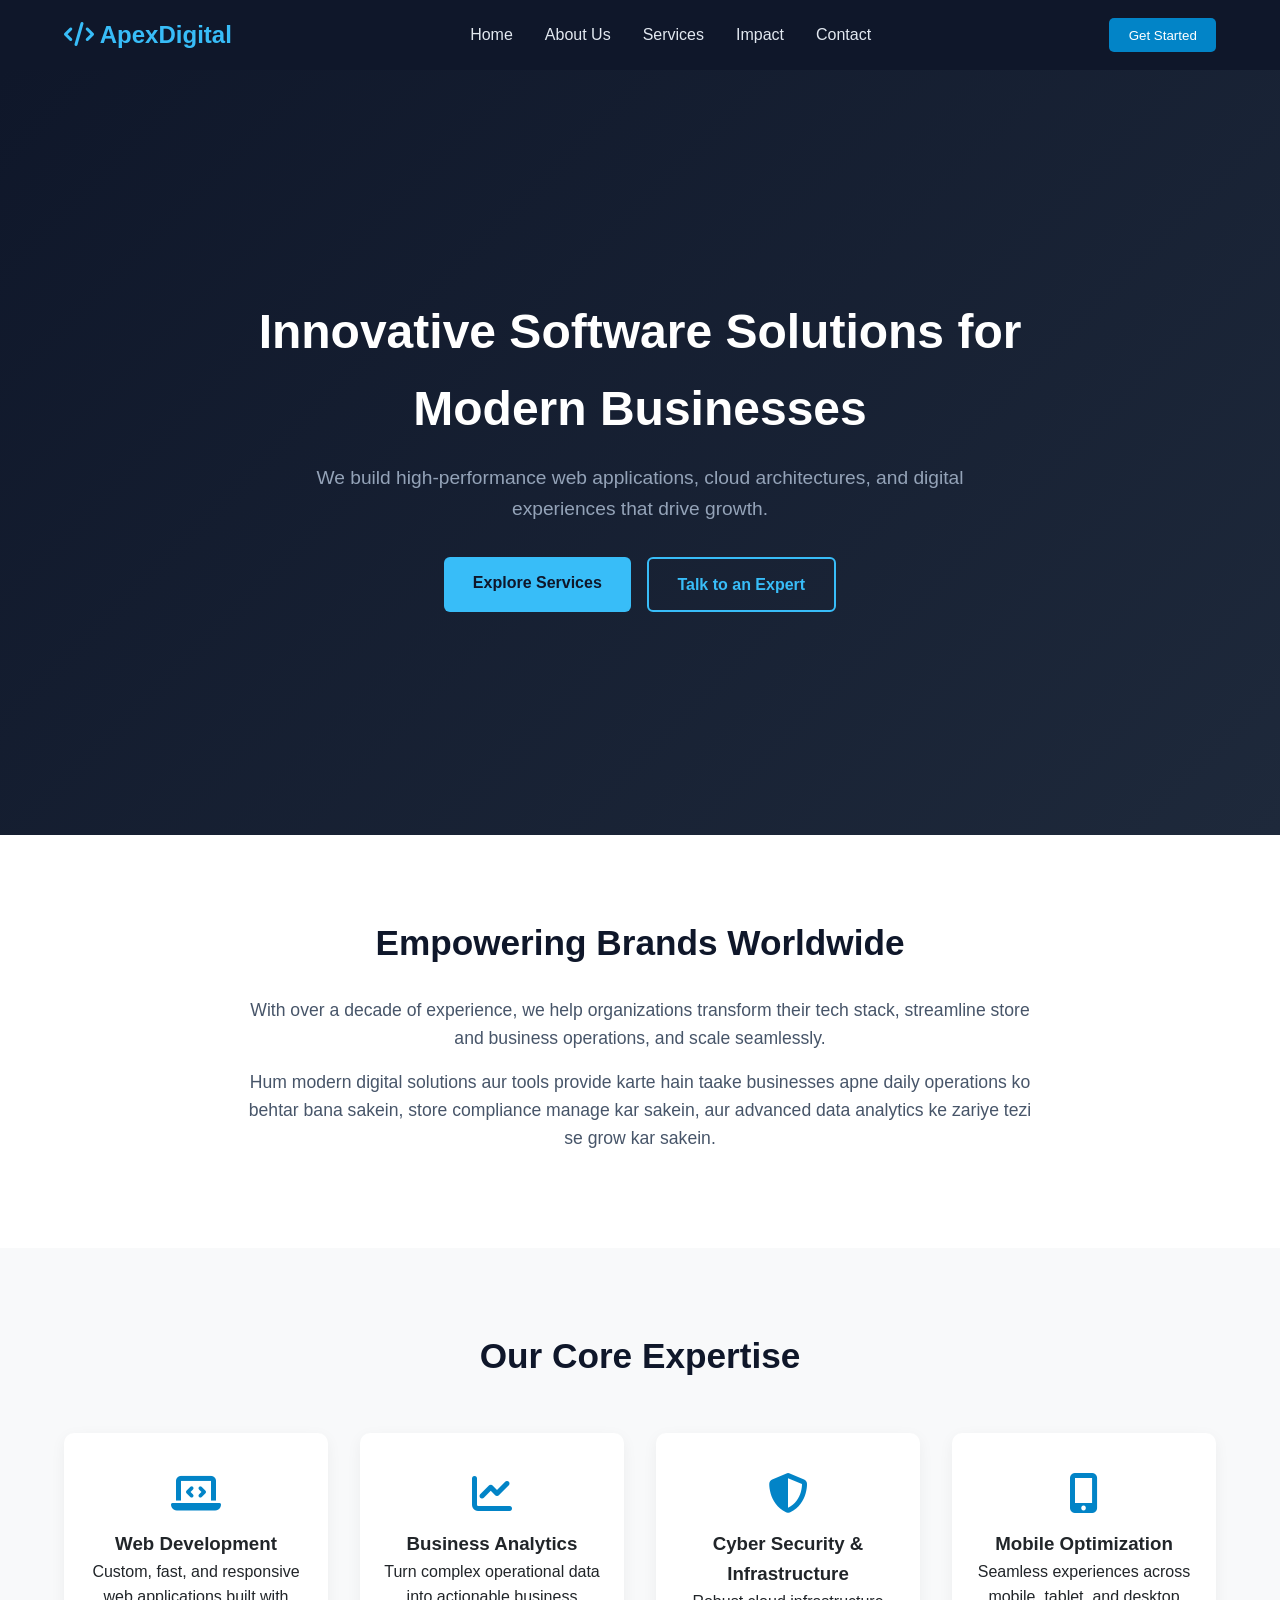
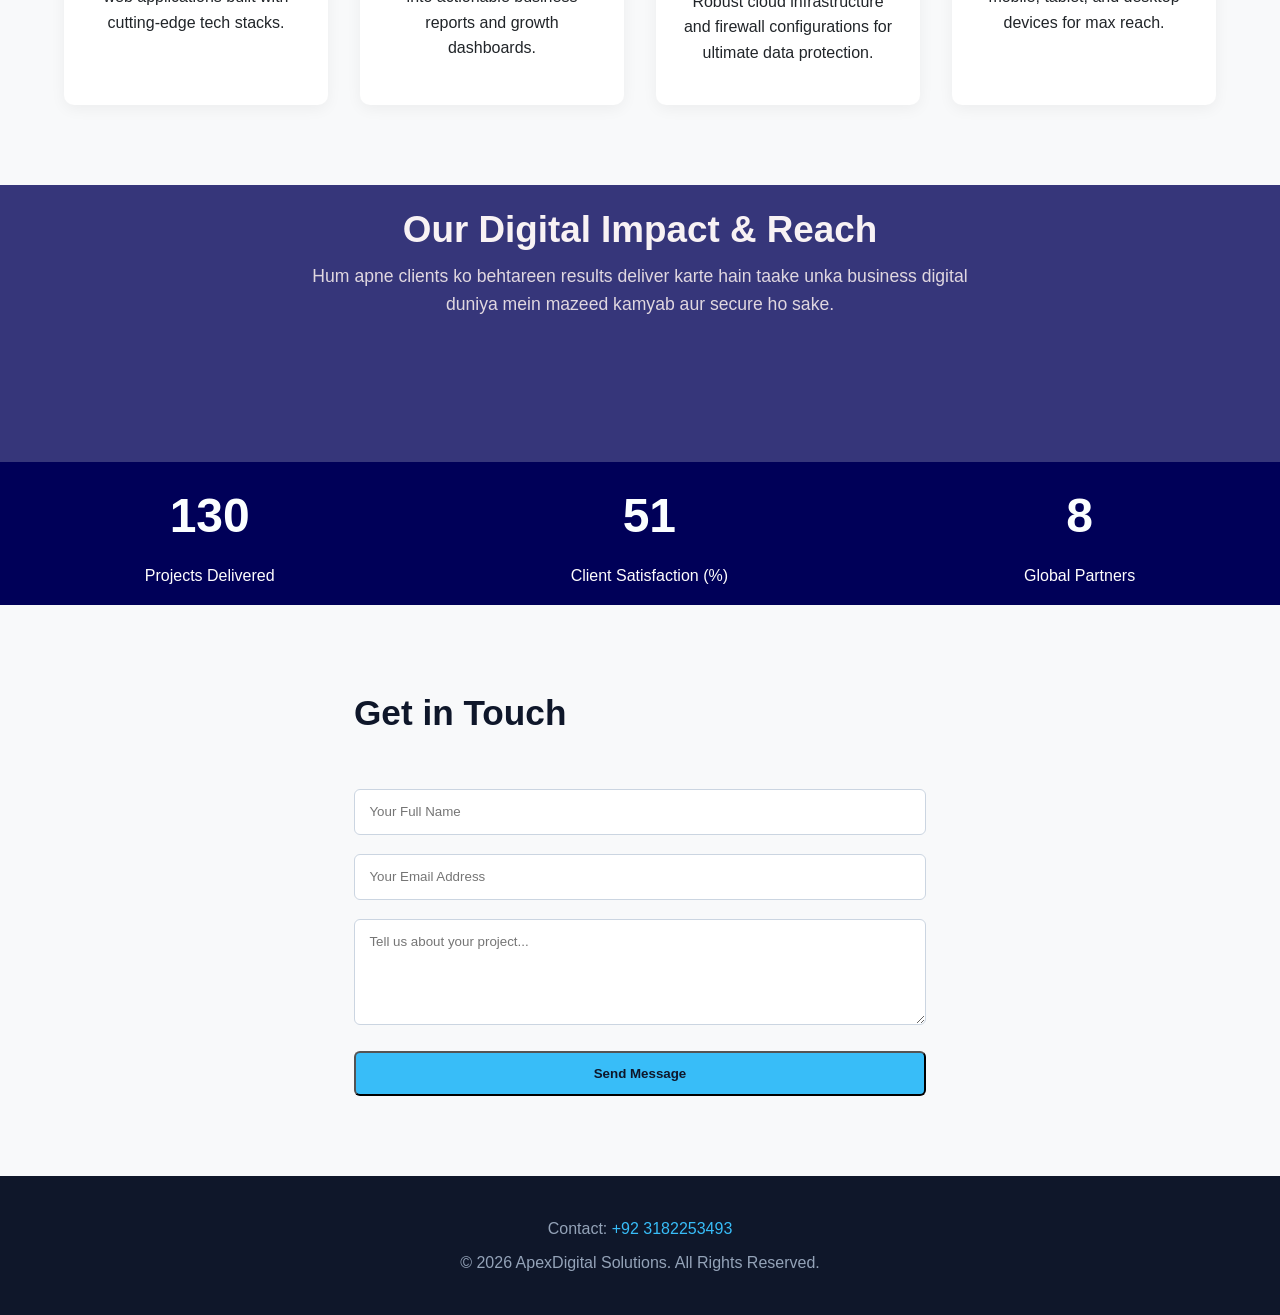
<file: index.html>
<!DOCTYPE html>
<html lang="en">
<head>
    <meta charset="UTF-8">
    <meta name="viewport" content="width=device-width, initial-scale=1.0">
    <title>Enterprise Tech Solutions</title>
    <link rel="stylesheet" href="style.css">
    <!-- Font Awesome Icons Link -->
    <link rel="stylesheet" href="https://cdnjs.cloudflare.com/ajax/libs/font-awesome/6.4.0/css/all.min.css">
</head>
<body>

    <!-- Navigation Bar -->
    <nav class="navbar">
        <div class="logo"><i class="fa-solid fa-code"></i> ApexDigital</div>
        <ul class="nav-links">
            <li><a href="#home">Home</a></li>
            <li><a href="#abaaaaastaout">About Us</a></li>
            <li><a href="#setusrvices">Services</a></li>
            <li><a href="#stats">Impact</a></li>
            <li><a href="#contact">Contact</a></li>
        </ul>
        <button class="cta-btn" id="navCta">Get Started</button>
    </nav>

    <!-- Hero Section -->
    <header id="home" class="hero">
        <div class="hero-content">
            <h1>Innovative Software Solutions for Modern Businesses</h1>
            <p>We build high-performance web applications, cloud architectures, and digital experiences that drive growth.</p>
            <div class="hero-btns">
                <a href="#services" class="btn primary-btn">Explore Services</a>
                <a href="#contact" class="btn secondary-btn">Talk to an Expert</a>
            </div>
        </div>
    </header>

    <!-- About Section -->
    <section id="about" class="about-section">
        <div class="container">
            <div class="about-text">
                <h2>Empowering Brands Worldwide</h2>
                <p>With over a decade of experience, we help organizations transform their tech stack, streamline store and business operations, and scale seamlessly.</p>
                <p>Hum modern digital solutions aur tools provide karte hain taake businesses apne daily operations ko behtar bana sakein, store compliance manage kar sakein, aur advanced data analytics ke zariye tezi se grow kar sakein.</p>
            </div>
        </div>
    </section>

    <!-- Services Grid -->
    <section id="services" class="services-section">
        <h2 class="section-title">Our Core Expertise</h2>
        <div class="services-grid">
            <div class="service-card">
                <i class="fa-solid fa-laptop-code card-icon"></i>
                <h3>Web Development</h3>
                <p>Custom, fast, and responsive web applications built with cutting-edge tech stacks.</p>
            </div>
            <div class="service-card">
                <i class="fa-solid fa-chart-line card-icon"></i>
                <h3>Business Analytics</h3>
                <p>Turn complex operational data into actionable business reports and growth dashboards.</p>
            </div>
            <div class="service-card">
                <i class="fa-solid fa-shield-halved card-icon"></i>
                <h3>Cyber Security & Infrastructure</h3>
                <p>Robust cloud infrastructure and firewall configurations for ultimate data protection.</p>
            </div>
            <div class="service-card">
                <i class="fa-solid fa-mobile-screen-button card-icon"></i>
                <h3>Mobile Optimization</h3>
                <p>Seamless experiences across mobile, tablet, and desktop devices for max reach.</p>
            </div>
        </div>
    </section>

    <!-- Stats Counter Section -->
    <section id="stats" class="stats-section">
        <div class="stats-header-container">
            <h2>Our Digital Impact & Reach</h2>
            <p>Hum apne clients ko behtareen results deliver karte hain taake unka business digital duniya mein mazeed kamyab aur secure ho sake.</p>
        </div>
    </section>

            <section id="stats" class="stats-opus">

        <div class="stats-grid">
            <div class="stat-item">
                <h3 class="counter" data-target="250">0</h3>
                <p>Projects Delivered</p>
            </div>
            <div class="stat-item">
                <h3 class="counter" data-target="98">0</h3>
                <p>Client Satisfaction (%)</p>
            </div>
            <div class="stat-item">
                <h3 class="counter" data-target="15">0</h3>
                <p>Global Partners</p>
            </div>
        </div>
    </section>

    <!-- Contact Form Section -->
    <section id="contact" class="contact-section">
        <h2 class="section-title">Get in Touch</h2>
        <form id="contactForm" class="contact-form">
            <div class="form-group">
                <input type="text" id="name" placeholder="Your Full Name" required>
            </div>
            <div class="form-group">
                <input type="email" id="email" placeholder="Your Email Address" required>
            </div>
            <div class="form-group">
                <textarea id="message" rows="5" placeholder="Tell us about your project..." required></textarea>
            </div>
            <button type="submit" class="btn primary-btn">Send Message</button>
        </form>
    </section>

    <!-- Footer -->
    <footer>
        <p>Contact: <a href="tel:+923182253493" style="color: #38bdf8; text-decoration: none;">+92 3182253493</a></p>
        <p>&copy; 2026 ApexDigital Solutions. All Rights Reserved.</p>
    </footer>

    <script src="script.js"></script>
</body>
</html>
</file>
<file: style.css>
/* Reset & Base Styles */
* {
    margin: 0;
    padding: 0;
    box-sizing: border-box;
    font-family: 'Segoe UI', Tahoma, Geneva, Verdana, sans-serif;
}

body {
    background-color: #f8f9fa;
    color: #212529;
    line-height: 1.6;
    scroll-behavior: smooth;
}

/* Navbar */
.navbar {
    display: flex;
    justify-content: space-between;
    align-items: center;
    padding: 1rem 5%;
    background: #0f172a;
    color: #fff;
    position: sticky;
    top: 0;
    z-index: 1000;
}

.logo {
    font-size: 1.5rem;
    font-weight: bold;
    color: #38bdf8;
}

.nav-links {
    display: flex;
    list-style: none;
    gap: 2rem;
}

.nav-links a {
    color: #e2e8f0;
    text-decoration: none;
    transition: color 0.3s;
}

.nav-links a:hover {
    color: #38bdf8;
}

.cta-btn {
    background-color: #0284c7;
    color: #fff;
    border: none;
    padding: 0.6rem 1.2rem;
    border-radius: 5px;
    cursor: pointer;
    transition: background 0.3s;
}

.cta-btn:hover {
    background-color: #0369a1;
}

/* Hero Section */
.hero {
    height: 85vh;
    background: linear-gradient(135deg, #0f172a 0%, #1e293b 100%);
    color: #fff;
    display: flex;
    justify-content: center;
    align-items: center;
    text-align: center;
    padding: 0 1rem;
}

.hero-content h1 {
    font-size: 3rem;
    margin-bottom: 1rem;
    max-width: 800px;
}

.hero-content p {
    font-size: 1.2rem;
    margin-bottom: 2rem;
    color: #94a3b8;
    max-width: 650px;
    margin-left: auto;
    margin-right: auto;
}

.hero-btns {
    display: flex;
    gap: 1rem;
    justify-content: center;
}

.btn {
    padding: 0.8rem 1.8rem;
    text-decoration: none;
    border-radius: 6px;
    font-weight: 600;
    transition: transform 0.2s;
}

.btn:hover {
    transform: translateY(-3px);
}

.primary-btn {
    background: #38bdf8;
    color: #0f172a;
}

.secondary-btn {
    border: 2px solid #38bdf8;
    color: #38bdf8;
}

/* About Section */
.about-section {
    padding: 5rem 5%;
    background: #ffffff;
    text-align: center;
}

.about-text {
    max-width: 800px;
    margin: 0 auto;
}

.about-text h2 {
    font-size: 2.2rem;
    color: #0f172a;
    margin-bottom: 1.5rem;
}

.about-text p {
    color: #475569;
    font-size: 1.1rem;
    margin-bottom: 1rem;
}

/* Services */
.services-section {
    padding: 5rem 5%;
    text-align: center;
}

.section-title {
    font-size: 2.2rem;
    margin-bottom: 3rem;
    color: #0f172a;
}

.services-grid {
    display: grid;
    grid-template-columns: repeat(auto-fit, minmax(250px, 1fr));
    gap: 2rem;
}

.service-card {
    background: #ffffff;
    padding: 2.5rem 1.5rem;
    border-radius: 10px;
    box-shadow: 0 4px 15px rgba(0, 0, 0, 0.05);
    transition: transform 0.6s ease-out, box-shadow 0.3s, opacity 0.6s ease-out;
    opacity: 0;
    transform: translateY(50px);
}

.service-card.show-card {
    opacity: 1;
    transform: translateY(0);
}

.service-card:hover,
.service-card.show-card:hover {
    transform: translateY(-8px) scale(1.02);
    box-shadow: 0 10px 25px rgba(0, 0, 0, 0.1);
}

.card-icon {
    font-size: 2.5rem;
    color: #0284c7;
    margin-bottom: 1rem;
}

/* Stats Section Layout Fix */
.stats-section {
    background: #36367a;
    color: #000000;
    padding: 1rem 1%;
    text-align: center;
    display: block; /* Ensures proper block layout flow */
}

.stats-header-container {
    max-width: 700px;
    margin: 0 auto 8rem auto; /* Badha hua gap heading aur numbers ke beech */
}

.stats-header-container h2 {
    color: #f8f2f4;
    font-size: 2.3rem;
    margin-bottom: 0.1rem;
}

.stats-header-container p {
    color: #e0d7e0;
    font-size: 1.1rem;
    line-height: 1.6;
}

.stats-opus {
    background: #000058;
    color: #fffdfd;
    padding: 1rem 1%;
    text-align: center;
    display: block; /* Ensures proper block layout flow */
    
}

.stats-header-container {
    max-width: 700px;
    margin: 0 auto 8rem auto; /* Badha hua gap heading aur numbers ke beech */
}

.stats-header-container h2 {
    color: #f8f2f4;
    font-size: 2.3rem;
    margin-bottom: 0.1rem;
}

.stats-header-container p {
    color: #e0d7e0;
    font-size: 1.1rem;
    line-height: 1.6;
}

.stats-grid {
    display: flex;
    justify-content: space-around;
    flex-wrap: wrap;
    gap: 2rem;
    width: 100%;
}

.stat-item h3 {
    font-size: 3rem;
    color: #fbfeff;
    margin-bottom: 0.5rem;
}

/* Contact Form */
.contact-section {
    padding: 5rem 5%;
    max-width: 700px;
    margin: 0 auto;
}

.contact-form {
    display: flex;
    flex-direction: column;
    gap: 1.2rem;
}

.form-group input, .form-group textarea {
    width: 100%;
    padding: 0.9rem;
    border: 1px solid #cbd5e1;
    border-radius: 6px;
    outline: none;
}

.form-group input:focus, .form-group textarea:focus {
    border-color: #0284c7;
}

footer {
    background: #0f172a;
    color: #94a3b8;
    text-align: center;
    padding: 2.5rem 1rem;
    font-size: 1rem;
    display: flex;
    flex-direction: column;
    gap: 0.5rem;
}

/* Responsive Media Queries */
/* Mobile Responsive Fixes */
/* =========================================================
   COMPLETE RESPONSIVE MEDIA QUERIES (Mobile & Tablet Fixes)
   ========================================================= */

/* 1. Tablets and Small Laptops (Max Width: 1024px) */
@media (max-width: 1024px) {
    .navbar {
        padding: 1rem 3%;
    }
    
    .hero-content h1 {
        font-size: 2.5rem;
    }
    
    .services-grid {
        grid-template-columns: repeat(2, 1fr);
    }
}

/* 2. Standard Mobile Devices & Tablets (Max Width: 768px) */
/* =========================================================
   COMPLETE RESPONSIVE MEDIA QUERIES (Fixed Header, Grid & Stats)
   ========================================================= */

/* 1. Tablet & Medium Screens (769px to 1024px) */
@media (max-width: 1024px) and (min-width: 769px) {
    .navbar {
        padding: 1rem 3%;
    }

    .services-grid {
        display: grid;
        grid-template-columns: repeat(2, 1fr);
        gap: 1.5rem;
    }

    .stats-grid {
        display: flex;
        flex-direction: row;
        justify-content: space-around;
        align-items: center;
        gap: 1rem;
    }
}

/* 2. Tablet View Specific Fixes (Up to 768px) */
@media (max-width: 768px) {
    /* Header & Navbar Compact Layout */
    .navbar {
        flex-direction: column;
        justify-content: center;
        align-items: center;
        padding: 0.8rem 1rem;
        gap: 0.6rem;
    }

    .nav-links {
        display: flex;
        flex-direction: row;
        flex-wrap: wrap;
        justify-content: center;
        gap: 1rem;
    }

    .nav-links a {
        font-size: 0.95rem;
    }

    .cta-btn {
        padding: 0.4rem 1rem;
        font-size: 0.9rem;
    }

    /* Hero Section Compact Height */
    .hero {
        min-height: auto;
        padding: 3rem 1rem;
    }

    .hero-content h1 {
        font-size: 1.8rem;
        margin-bottom: 0.8rem;
    }

    .hero-btns {
        flex-direction: row;
        justify-content: center;
        gap: 0.8rem;
    }

    /* Requirement 3: Service Cards 2-Column Break on Tablet */
    .services-grid {
        display: grid;
        grid-template-columns: repeat(2, 1fr);
        gap: 1.2rem;
    }

    .service-card {
        padding: 1.5rem 1rem;
    }

    /* Requirement 4: Stats Counters in Single Horizontal Line on Tablet */
    .stats-section {
        padding: 3.5rem 1rem;
    }

    .stats-header-container {
        margin-bottom: 2.5rem;
    }

    .stats-grid {
        display: flex;
        flex-direction: row;
        justify-content: space-around;
        align-items: flex-start;
        flex-wrap: nowrap;
        gap: 1rem;
    }

    .stat-item h3 {
        font-size: 2.2rem;
    }

    .stat-item p {
        font-size: 0.85rem;
    }
}

/* 3. Small Mobile Screens (Up to 480px) */
@media (max-width: 480px) {
    .nav-links {
        gap: 0.6rem;
    }

    .hero-content h1 {
        font-size: 1.5rem;
    }

    .hero-btns {
        flex-direction: column;
        width: 100%;
        max-width: 240px;
        margin: 0 auto;
    }

    /* Mobile view par 1 column layout */
    .services-grid {
        grid-template-columns: 1fr;
    }

    /* Mobile screen choti hone par stats vertical honge taake overflow na ho */
    .stats-grid {
        flex-direction: column;
        align-items: center;
        gap: 2rem;
    }

    .stat-item h3 {
        font-size: 2.5rem;
    }
}
</file>
